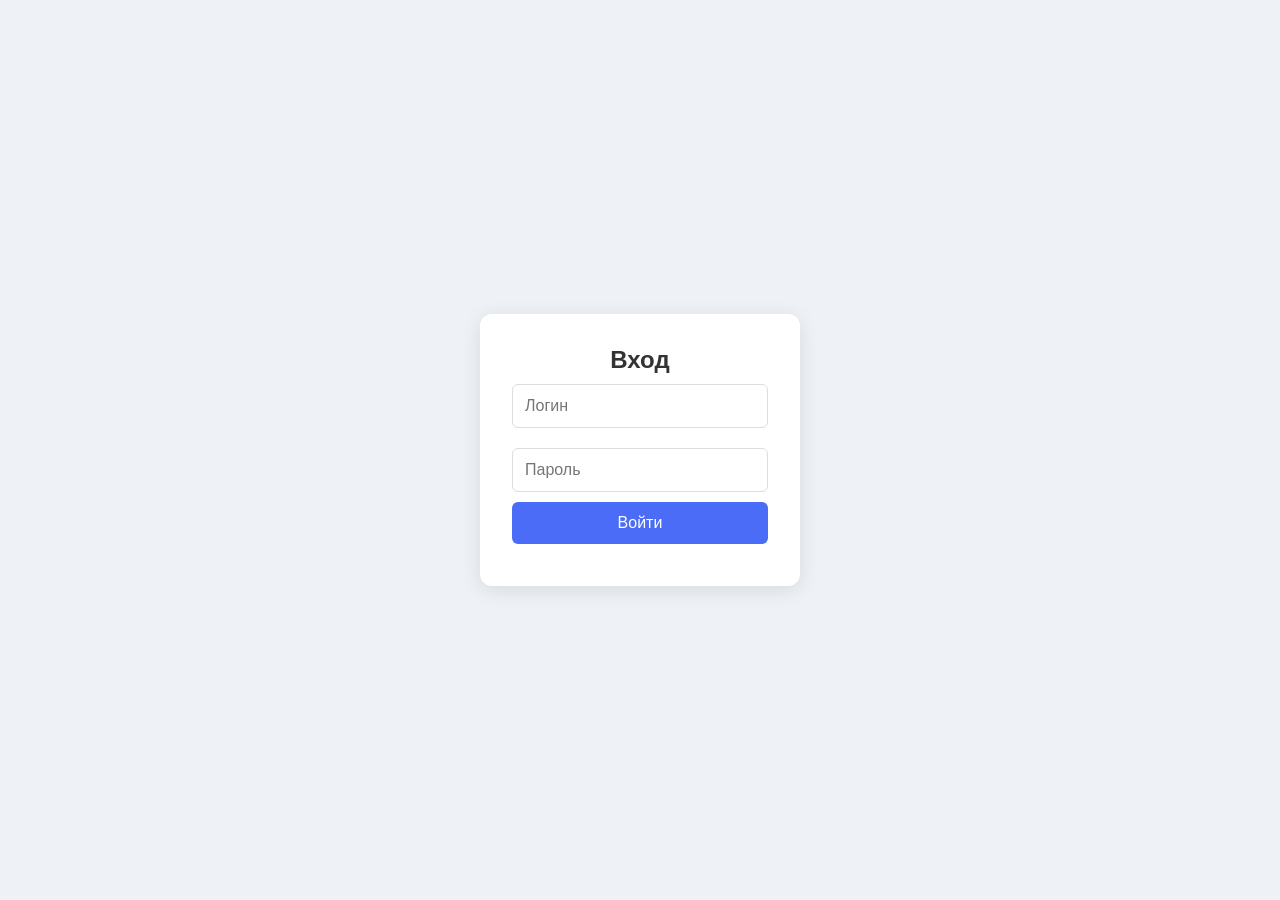
<file: index.html>
<!DOCTYPE html>
<html lang="ru">
<head>
  <meta charset="UTF-8" />
  <meta name="viewport" content="width=device-width, initial-scale=1.0" />
  <title>Инструкции 2026</title>
  <link rel="stylesheet" href="css/styles.css" />
</head>
<body>
  <!-- Экран авторизации -->
  <div id="login-screen" class="login-screen">
    <div class="login-form">
      <h2>Вход</h2>
      <input type="text" id="login" placeholder="Логин" />
      <input type="password" id="password" placeholder="Пароль" />
      <button id="login-btn">Войти</button>
      <div id="login-error" class="error"></div>
    </div>
  </div>

  <!-- Основной интерфейс -->
  <div id="main-app" class="hidden">
    <aside class="sidebar">
        <div class="site-title">Инструкция по шагам...</div>
            <div class="group-item home-link" data-id="favorites">
                🏠 Главная
            </div>
            <div class="group-list" id="group-list">
                <!-- Группы будут добавлены через JS -->
            </div>
        <button id="add-group-btn" class="btn-add">+ Новая группа</button>
    </aside>

    <main class="main-content">
      <header class="header">
        <h2 id="group-title">Выберите группу</h2>
        <button id="add-instruction-btn" class="btn-add">+ Добавить инструкцию</button>
      </header>
      <div class="instructions-list" id="instructions-list">
        <!-- Список инструкций -->
      </div>
    </main>
  </div>

  <!-- Модальное окно редактора -->
  <div id="editor-modal" class="modal hidden">
    <div class="modal-content">
        <h3 id="editor-title">Новая инструкция</h3>
        <input type="text" id="instruction-name" placeholder="Название инструкции" />
        <textarea id="instruction-content" placeholder="HTML содержимое инструкции"></textarea>
        
        <!-- Новая кнопка загрузки -->
        <button id="upload-html-btn" type="button">📁 Загрузить HTML-файл</button>
        <input type="file" id="html-file-input" accept=".html,.htm" style="display: none;" />
        
        <div class="modal-actions">
        <button id="save-instruction-btn">Сохранить</button>
        <button id="cancel-instruction-btn">Отмена</button>
        </div>
    </div>
    </div>

  <!-- Модальное окно группы 000 -->
  <div id="group-modal" class="modal hidden">
    <div class="modal-content">
      <h3>Новая группа</h3>
      <input type="text" id="group-name" placeholder="Название группы" />
      <div class="modal-actions">
        <button id="save-group-btn">Создать</button>
        <button id="cancel-group-btn">Отмена</button>
      </div>
    </div>
  </div>

  <!-- Превью инструкции -->
  <div id="preview-modal" class="modal hidden">
    <div class="modal-content preview">
      <h3 id="preview-title">Инструкция</h3>
      <div id="preview-content"></div>
      <button id="close-preview-btn">Закрыть</button>
    </div>
  </div>

  <script src="js/storage.js"></script>
  <script src="js/ui.js"></script>
  <script src="js/editor.js"></script>
  <script src="js/auth.js"></script>
  <script src="js/app.js"></script>
</body>
</html>
</file>
<file: css/styles.css>
* {
  margin: 0;
  padding: 0;
  box-sizing: border-box;
  font-family: 'Segoe UI', Tahoma, Geneva, Verdana, sans-serif;
}

body {
  background: #f5f7fa;
  color: #333;
}

/* Логин */
.login-screen {
  display: flex;
  justify-content: center;
  align-items: center;
  height: 100vh;
  background: #eef2f7;
}

.login-form {
  background: white;
  padding: 2rem;
  border-radius: 12px;
  box-shadow: 0 4px 20px rgba(0,0,0,0.1);
  width: 320px;
  text-align: center;
}

.login-form input {
  width: 100%;
  padding: 12px;
  margin: 10px 0;
  border: 1px solid #ddd;
  border-radius: 6px;
  font-size: 16px;
}

.login-form button {
  width: 100%;
  padding: 12px;
  background: #4a6cf7;
  color: white;
  border: none;
  border-radius: 6px;
  font-size: 16px;
  cursor: pointer;
}

.error {
  color: #e53e3e;
  margin-top: 10px;
}

/* Основной интерфейс */
.hidden {
  display: none !important;
}

#main-app {
  display: flex;
  height: 100vh;
}

.sidebar {
  width: 240px;
  background: #2d3748;
  color: white;
  padding: 20px 0;
  display: flex;
  flex-direction: column;
}

.site-title {
  padding: 16px 20px;
  font-size: 18px;
  font-weight: bold;
  color: white;
  background: #1a202c;
  text-align: center;
  border-bottom: 1px solid #4a5568;
}

.home-link {
  padding: 12px 20px;
  cursor: pointer;
  color: #cbd5e0;
  font-weight: 600;
}

.home-link:hover, .home-link.active {
  background: #4a5568;
  color: white;
}

.instruction-item {
  position: relative;
  padding-right: 60px; /* место для иконок */
}

.instruction-actions {
  position: absolute;
  right: 12px;
  top: 50%;
  transform: translateY(-50%);
  display: flex;
  gap: 8px;
}

.instruction-actions button {
  background: none;
  border: none;
  font-size: 18px;
  cursor: pointer;
  color: #6c757d;
  width: 24px;
  height: 24px;
  display: flex;
  align-items: center;
  justify-content: center;
}

.instruction-actions button:hover {
  color: #e53e3e;
}

.favorite-star.filled {
  color: #ffc107;
}

.group-list .group-item {
  padding: 12px 20px;
  cursor: pointer;
  transition: background 0.2s;
}

.group-item:hover, .group-item.active {
  background: #4a5568;
}

.btn-add {
  margin-top: auto;
  padding: 10px 20px;
  background: #4a6cf7;
  color: white;
  border: none;
  border-radius: 6px;
  margin: 20px;
  cursor: pointer;
  font-size: 14px;
}

.main-content {
  flex: 1;
  padding: 20px;
  overflow-y: auto;
}

.header {
  display: flex;
  justify-content: space-between;
  align-items: center;
  margin-bottom: 20px;
}

.instructions-list .instruction-item {
  background: white;
  padding: 16px;
  margin-bottom: 12px;
  border-radius: 8px;
  box-shadow: 0 2px 6px rgba(0,0,0,0.05);
  cursor: pointer;
  transition: transform 0.2s;
}

.instruction-item:hover {
  transform: translateY(-2px);
}

/* Модальные окна */
.modal {
  position: fixed;
  top: 0;
  left: 0;
  width: 100%;
  height: 100%;
  background: rgba(0,0,0,0.5);
  display: flex;
  justify-content: center;
  align-items: center;
  z-index: 1000;
}

.modal-content {
  background: white;
  padding: 20px;
  border-radius: 12px;
  width: 90%;
  max-width: 600px;
  max-height: 80vh;
  overflow-y: auto;
}

.modal-content.preview {
  max-width: 800px;
}

.modal-content input,
.modal-content textarea {
  width: 100%;
  padding: 10px;
  margin: 8px 0;
  border: 1px solid #ddd;
  border-radius: 6px;
}

.modal-content textarea {
  height: 200px;
  font-family: monospace;
}

.modal-actions {
  margin-top: 16px;
  text-align: right;
}

.modal-actions button {
  margin-left: 8px;
  padding: 8px 16px;
  border: none;
  border-radius: 6px;
  cursor: pointer;
}

.modal-actions button:first-child {
  background: #4a6cf7;
  color: white;
}

#close-preview-btn {
  margin-top: 16px;
  width: 100%;
  padding: 10px;
  background: #6c757d;
  color: white;
  border: none;
  border-radius: 6px;
}

#upload-html-btn {
  width: 100%;
  padding: 8px;
  background: #e9ecef;
  border: 1px dashed #adb5bd;
  border-radius: 6px;
  font-size: 14px;
  cursor: pointer;
  margin: 8px 0;
  color: #495057;
}
</file>
